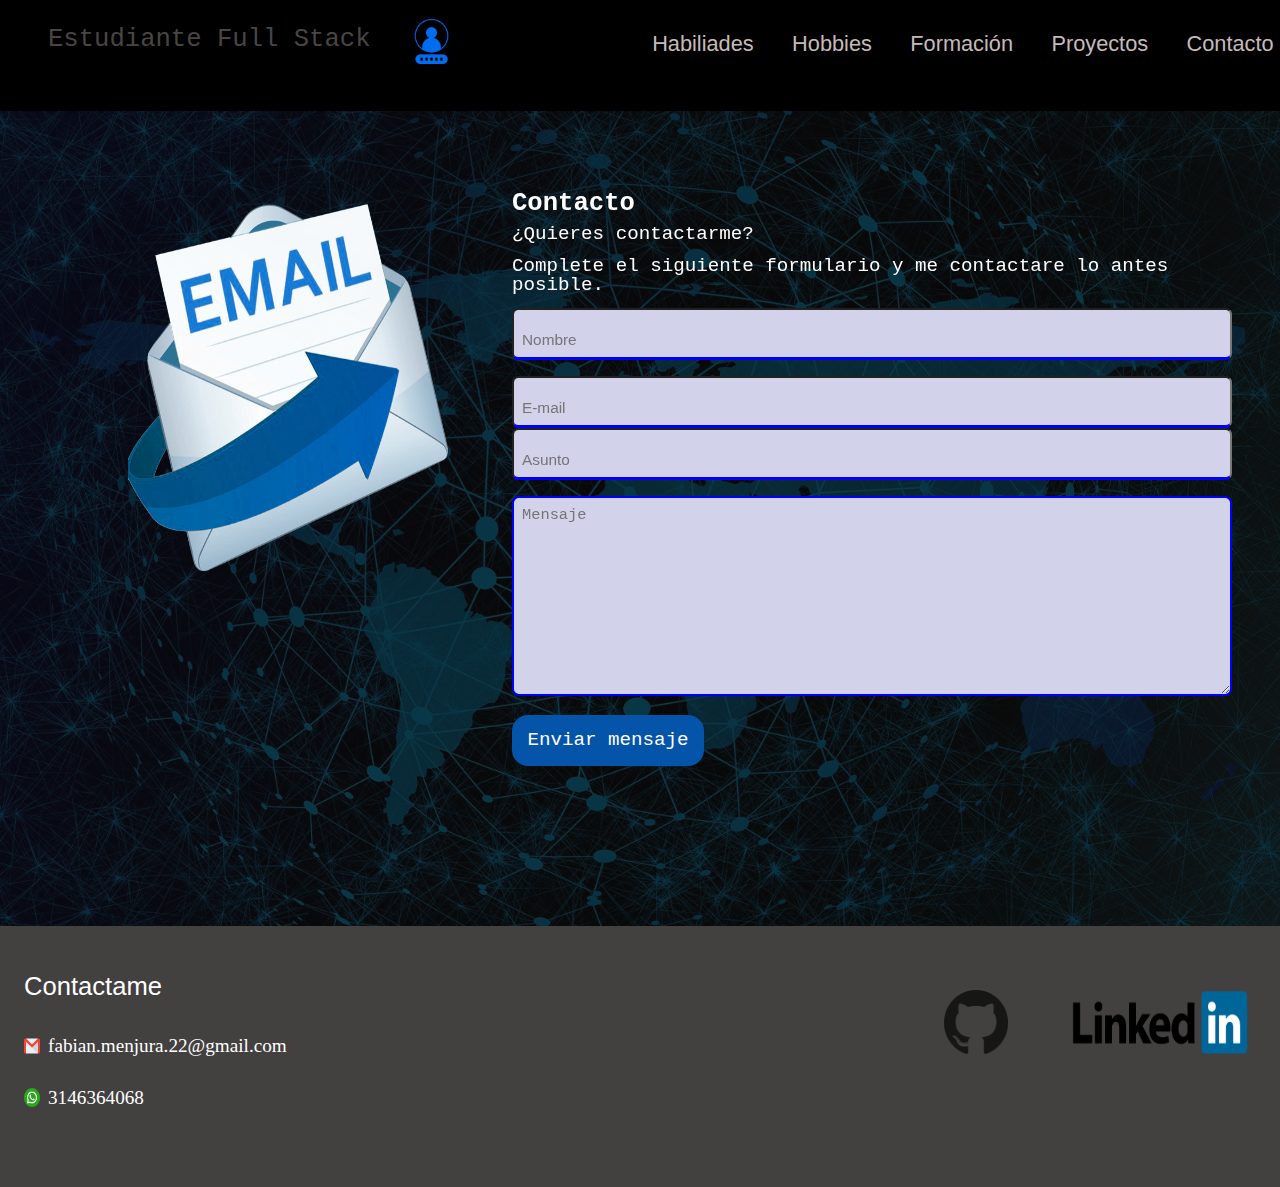
<file: contacto.html>
<!DOCTYPE html>
<html lang="en">
  <head>
    <meta charset="UTF-8" />
    <meta http-equiv="X-UA-Compatible" content="IE=edge" />
    <meta name="viewport" content="width=device-width, initial-scale=1.0" />
    <link rel="stylesheet" href="/estilos/sobreMi.css" />
    <link rel="stylesheet" href="/estilos/reset.css" />
    <link rel="stylesheet" href="/estilos/contacto.css">
    <title>Document</title>
  </head>
  <body>
    <nav class="navegacion">
     
        <h3 class="tituloNav">Estudiante Full Stack</h3>

        <a href="/index.html"><img src="/imagenes/inicio.png" alt="imagen inicio" class="imgInicio"/></a>

        <ul class="listaNav">          
          <li><a href="/habilidades.html">Habiliades</a></li>
          <li><a href="/hobbies.html">Hobbies</a></li>
          <li><a href="/formacion.html">Formación</a></li>
          <li><a href="/proyectos.html">Proyectos</a></li>
          <li><a href="/contacto.html">Contacto</a></li>
      </div>
    </nav>
    <main>
        <section class="sectionContacto">
          <div class="containerContactame">

          
            <img
              class="imagenContactame"
              src="imagenes/correo.png"
              alt="imagen correo"
            />
            <div class="divContacto">
              <h2 class="tituloContactame">Contacto</h2>
              <p class="parrafoContactame">¿Quieres contactarme?</p>
              <p class="parrafoContactame">
                Complete el siguiente formulario y me contactare lo antes posible.
              </p>
              <form class="formularioContacto" action="">
                <div>
    
                  <input class="inputContactame" id="nombreImput" placeholder="Nombre" type="text" name="nombre" required/>
                  <p id="nombre" ></p>
                </div>
                <br />
                <input class="inputContactame" id="nombreEmail" placeholder="E-mail" type="email" name="email" required/>
                <br />
                <div >              
                  <input class="inputContactame" id="nombreAsunto" placeholder="Asunto" type="text" onchange="" name="asunto" required />
                  <p id="asunto"></p>
                </div>
                  <br />
                  <div>
                    <textarea  id="nombreTarea" placeholder="Mensaje" name="mensaje" class="inputMensaje" cols="30" rows="10" required ></textarea>
                    <p id="mensaje" ></p>
                  </div>
                    <br />
                <button href="/registroCocluido.html"  id="enviar" class="enviarFormulario" type="submit"   > Enviar mensaje</button>
              </form>
            </div>
          </div>
          </section>
    </main>
    <footer class="contactos">
        <div class="contenedorHeader">

            <h4 class="tituloFooter">Contactame</h4>
            <ul class="listaContactos">
                <li>
                    <img src="/imagenes/email.png" alt="imagen correo" class="imagenContacto">
                    <p class="parrafoContacto">fabian.menjura.22@gmail.com</p>

                </li>
                <li>
                    <img src="/imagenes/whatsapp (1).png" alt="imagen wtsp" class="imagenContacto">
                    <p class="parrafoContacto">3146364068</p>

                </li>
            </ul>
        </div>
        <div>
          <ul class="listaRedes">
            <li><a href="https://github.com/fabian-07-menjura"><img src="/imagenes/gitHub.png" alt="imagen de gitHub" class="imgGithub"></a></li>
            <li><a href="https://www.linkedin.com/in/fabian-menjura-1409ba216/"><img src="/imagenes/linkedin.png" alt="imagen de linkedin" class="imgLinkedin"></a></li>
          </ul>
        </div>
    </footer>
  </body>
</html>
</file>
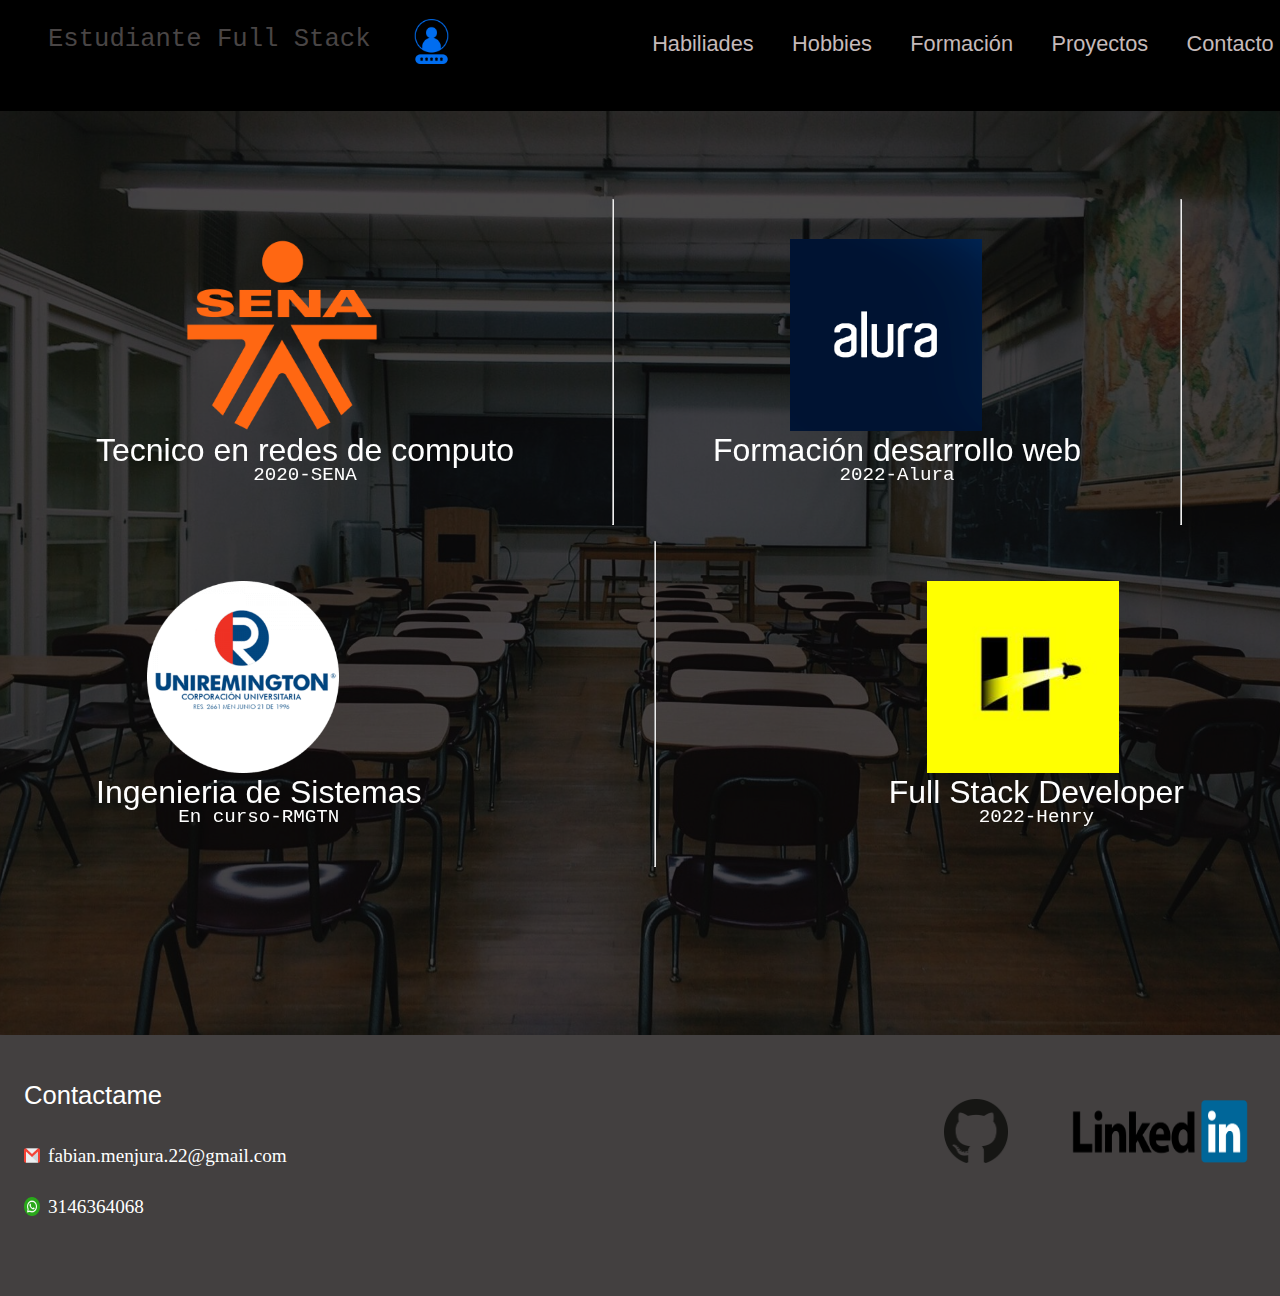
<file: formacion.html>
<!DOCTYPE html>
<html lang="en">
  <head>
    <meta charset="UTF-8" />
    <meta http-equiv="X-UA-Compatible" content="IE=edge" />
    <meta name="viewport" content="width=device-width, initial-scale=1.0" />
    <link rel="stylesheet" href="/estilos/sobreMi.css" />
    <link rel="stylesheet" href="/estilos/reset.css" />
    <link rel="stylesheet" href="/estilos/formacion.css">
    <title>Formacion</title>
  </head>
  <body>
    <nav class="navegacion">
     
        <h3 class="tituloNav">Estudiante Full Stack</h3>

        <a href="/index.html"><img src="/imagenes/inicio.png" alt="imagen inicio" class="imgInicio"/></a>


        <ul class="listaNav">
          <!-- <li><a href="">Sobre mi</a></li> -->
          <li><a href="/habilidades.html">Habiliades</a></li>
          <li><a href="/hobbies.html">Hobbies</a></li>
          <li><a href="/formacion.html">Formación</a></li>
          <li><a href="/proyectos.html">Proyectos</a></li>
          <li><a href="/contacto.html">Contacto</a></li>
      </div>
    </nav>
    <main class="formacion">
        <section class="sectionFormacion">
            <ul class="listaFormacion">
              <li>
                <img src="imagenes/sena.png" alt="imagen sena" class="imgSena" />
                <h4>Tecnico en redes de computo</h4>
                <p>2020-SENA</p>
              </li>
              <hr>
              <li>
                <img src="imagenes/alura.png" alt="imagen alura" class="imgAlura"/>
                <h4>Formación desarrollo web</h4>
                <p>2022-Alura</p>
              </li>
              <hr>
              <li>
                <img
                  src="imagenes/remington.png"
                  alt="imagen remington"
                  class="imgRemington"
                />
                <h4>Ingenieria de Sistemas</h4>
                <p>En curso-RMGTN</p>
              </li>
              <hr>
              <li>
                <img
                  src="imagenes/henry.jpg"
                  alt="imagen Henry"
                  class="imgHenry"
                />
                <h4>Full Stack Developer</h4>
                <p>2022-Henry</p>
              </li>
            </ul>
          </section>
    </main>
    <footer class="contactos">
        <div class="contenedorHeader">

            <h4 class="tituloFooter">Contactame</h4>
            <ul class="listaContactos">
                <li>
                    <img src="/imagenes/email.png" alt="imagen correo" class="imagenContacto">
                    <p class="parrafoContacto">fabian.menjura.22@gmail.com</p>

                </li>
                <li>
                    <img src="/imagenes/whatsapp (1).png" alt="imagen wtsp" class="imagenContacto">
                    <p class="parrafoContacto">3146364068</p>

                </li>
            </ul>
        </div>
        <div>
          <ul class="listaRedes">
            <li><a href="https://github.com/fabian-07-menjura"><img src="/imagenes/gitHub.png" alt="imagen de gitHub" class="imgGithub"></a></li>
            <li><a href="https://www.linkedin.com/in/fabian-menjura-1409ba216/"><img src="/imagenes/linkedin.png" alt="imagen de linkedin" class="imgLinkedin"></a></li>
          </ul>
        </div>
    </footer>
    
    


  </body>
</html>
</file>
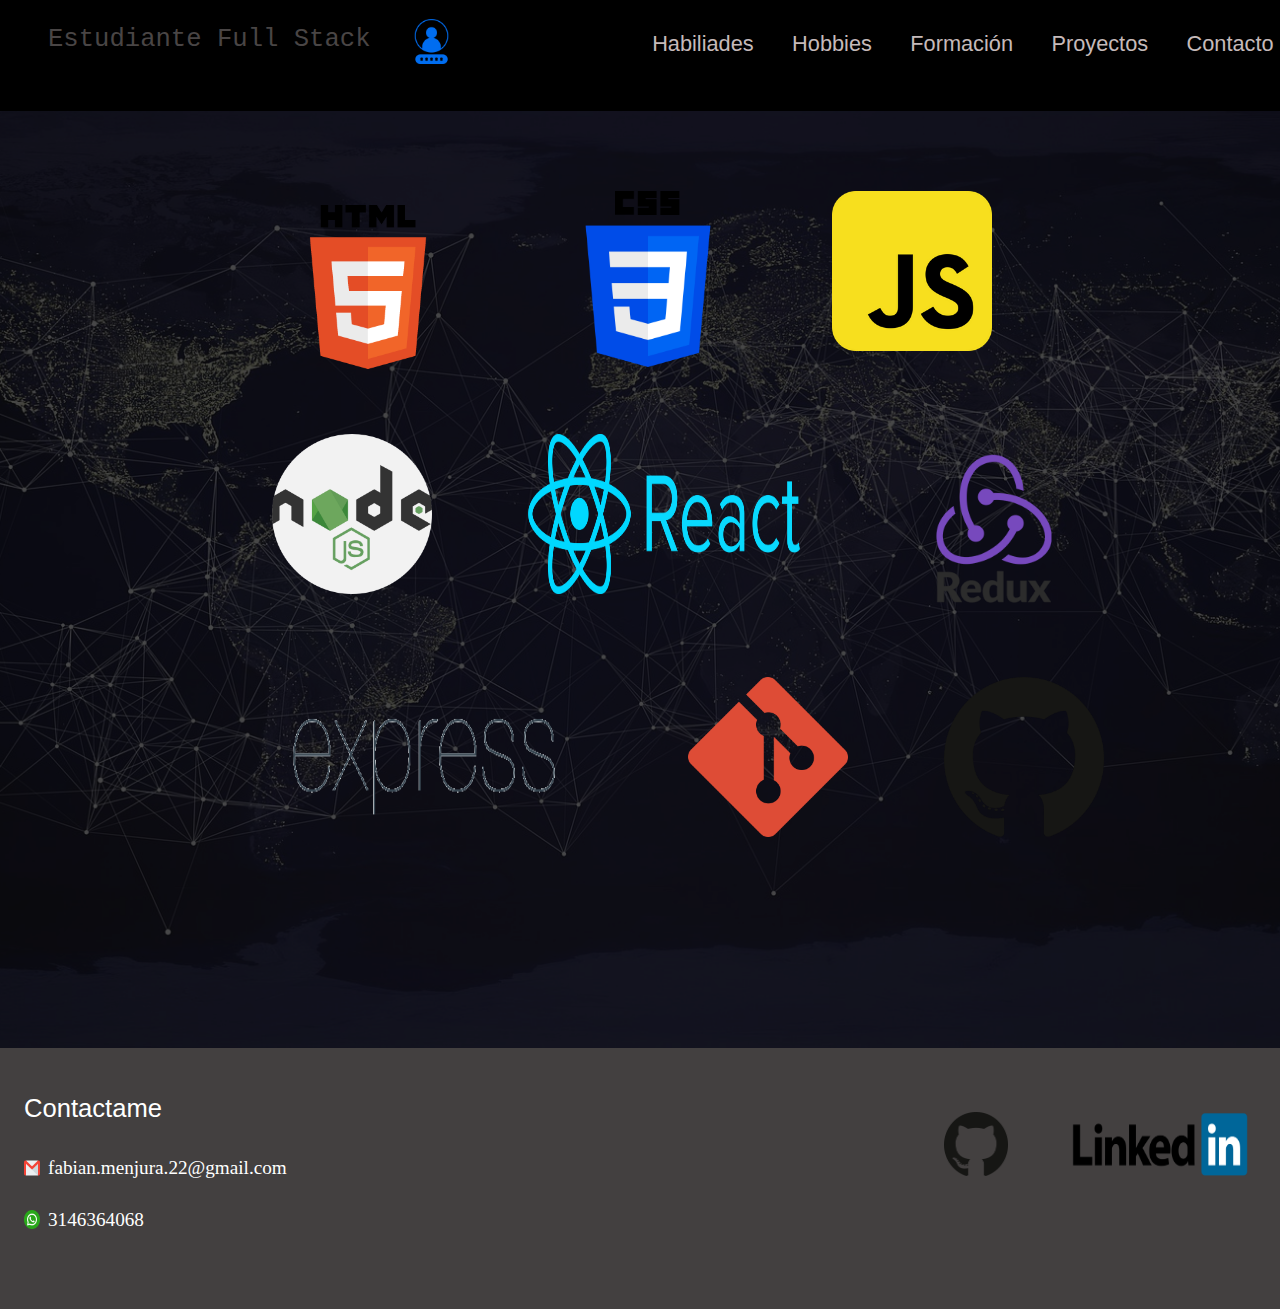
<file: habilidades.html>
<!DOCTYPE html>
<html lang="en">
  <head>
    <meta charset="UTF-8" />
    <meta http-equiv="X-UA-Compatible" content="IE=edge" />
    <meta name="viewport" content="width=device-width, initial-scale=1.0" />
    <link rel="stylesheet" href="/estilos/sobreMi.css" />
    <link rel="stylesheet" href="/estilos/reset.css" />
    <link rel="stylesheet" href="/estilos/habilidades.css">
    <link
    rel="stylesheet"
    href="https://cdnjs.cloudflare.com/ajax/libs/animate.css/4.1.1/animate.min.css"
  />
    <title>Habilidades</title>
  </head>
  <body>
    <nav class="navegacion">
     
        <h3 class="tituloNav">Estudiante Full Stack</h3>

        <a href="/index.html"><img src="/imagenes/inicio.png" alt="imagen inicio" class="imgInicio"/></a>

        <ul class="listaNav">          
          <li><a href="/habilidades.html">Habiliades</a></li>
          <li><a href="/hobbies.html">Hobbies</a></li>
          <li><a href="/formacion.html">Formación</a></li>
          <li><a href="/proyectos.html">Proyectos</a></li>
          <li><a href="/contacto.html">Contacto</a></li>
      </div>
    </nav>
    <main class="habilidades">
        <div class="contenedorHabilidades">

            <ul class="listaHabilidades animate__animated animate__shakeX">
                <li ><img src="/imagenes/html.png" alt="imagen html" class="htmlHabilidades"></li>
                <li ><img src="/imagenes/css.png" alt="imagen css" class="cssHabilidades"></li>
                <li><img src="/imagenes/js.webp" alt="imagen js" class="jsHabilidades"></li>
                <li><img src="/imagenes/node.png" alt="imagen node" class="nodeHabilidades"></li>
                <li><img src="/imagenes/reactjs.png" alt="imagen react" class="reactHabilidades"></li>
                <li><img src="/imagenes/redux.png" alt="imagen redux" class="reduxHabilidades"></li>
                <li><img src="/imagenes/Expressjs.png" alt="imagen express" class="expressHabilidades"></li>
                <li><img src="/imagenes/git.png" alt="imagen de git" class="gitHabilidades"></li>
                <li><img src="/imagenes/gitHub.png" alt="imagen de gitHub" class="gitHubImagen"></li>
            </ul>
        </div>
    </main>
    <footer class="contactos">
        <div class="contenedorHeader">

            <h4 class="tituloFooter">Contactame</h4>
            <ul class="listaContactos">
                <li>
                    <img src="/imagenes/email.png" alt="imagen correo" class="imagenContacto">
                    <p class="parrafoContacto">fabian.menjura.22@gmail.com</p>

                </li>
                <li>
                    <img src="/imagenes/whatsapp (1).png" alt="imagen wtsp" class="imagenContacto">
                    <p class="parrafoContacto">3146364068</p>

                </li>
            </ul>
        </div>
        <div>
          <ul class="listaRedes">
            <li><a href="https://github.com/fabian-07-menjura"><img src="/imagenes/gitHub.png" alt="imagen de gitHub" class="imgGithub"></a></li>
            <li><a href="https://www.linkedin.com/in/fabian-menjura-1409ba216/"><img src="/imagenes/linkedin.png" alt="imagen de linkedin" class="imgLinkedin"></a></li>
          </ul>
        </div>
    </footer>
    
  </body>
</html>
</file>
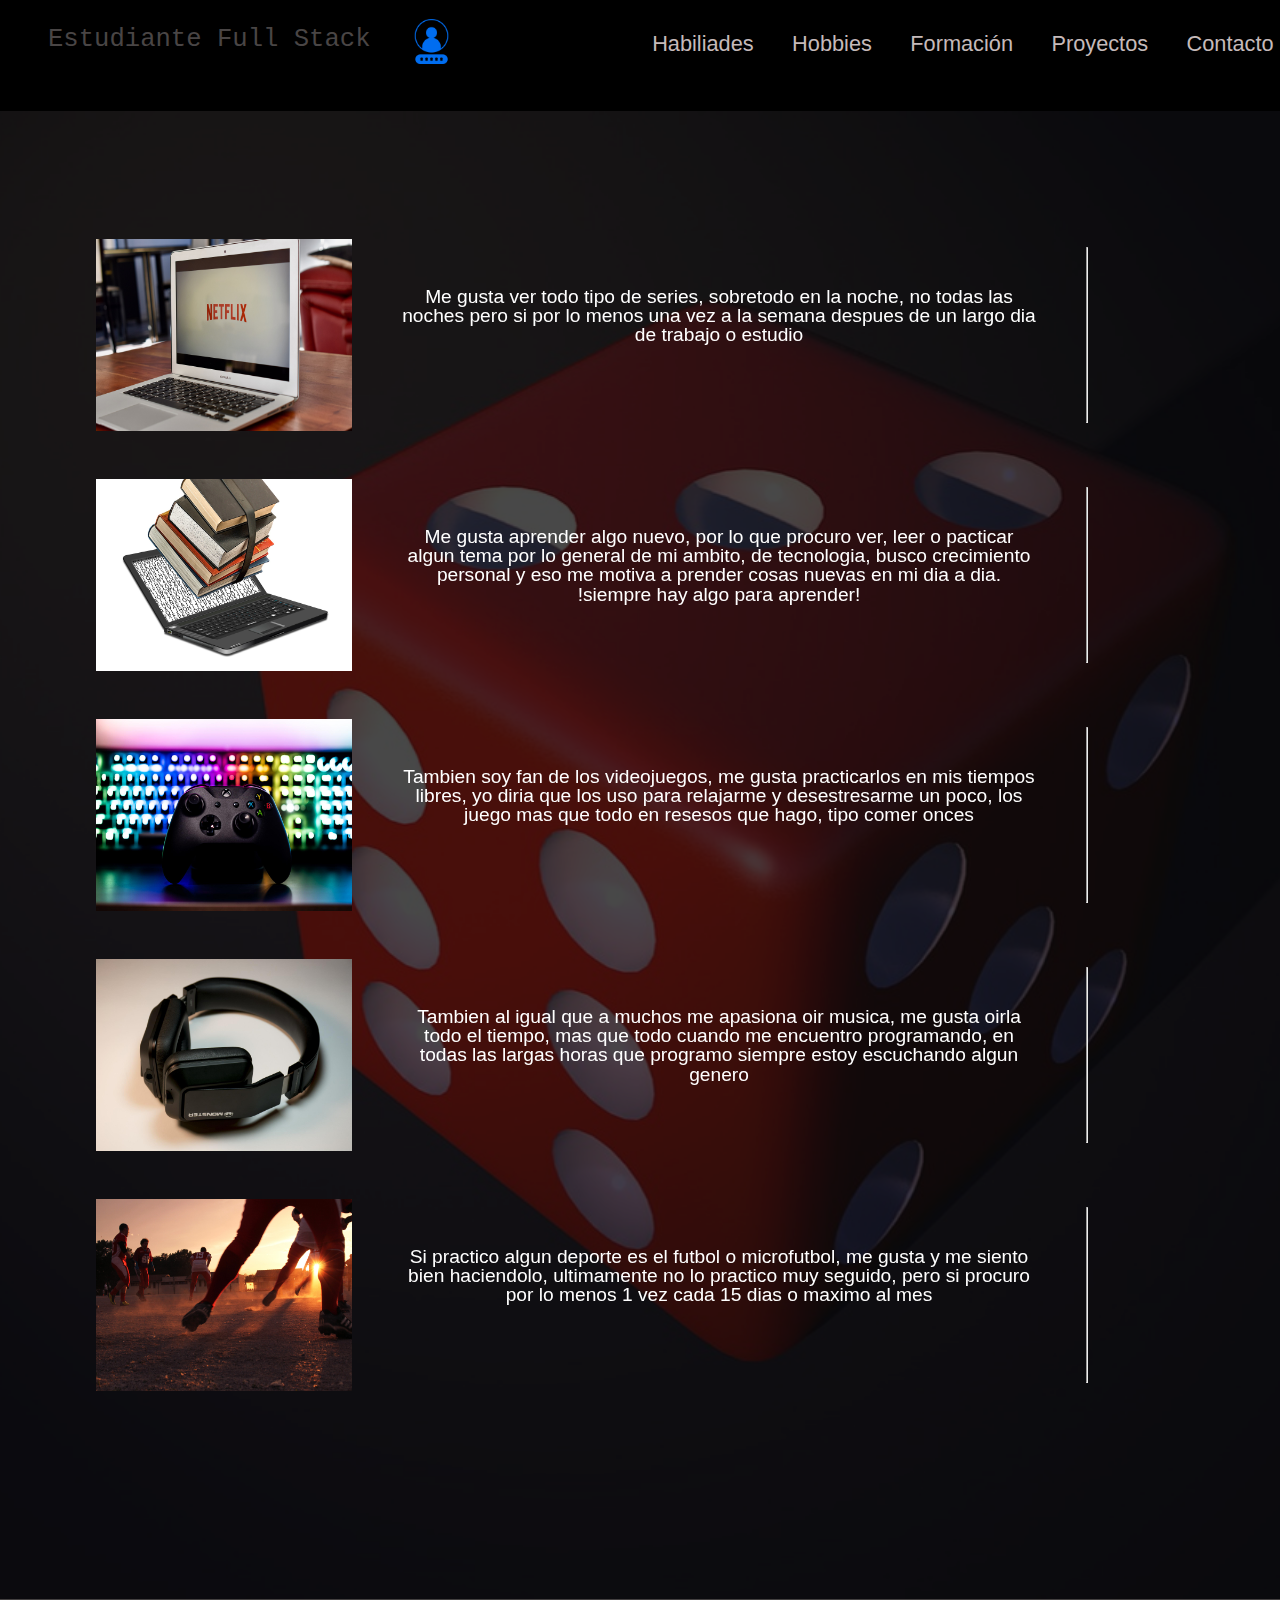
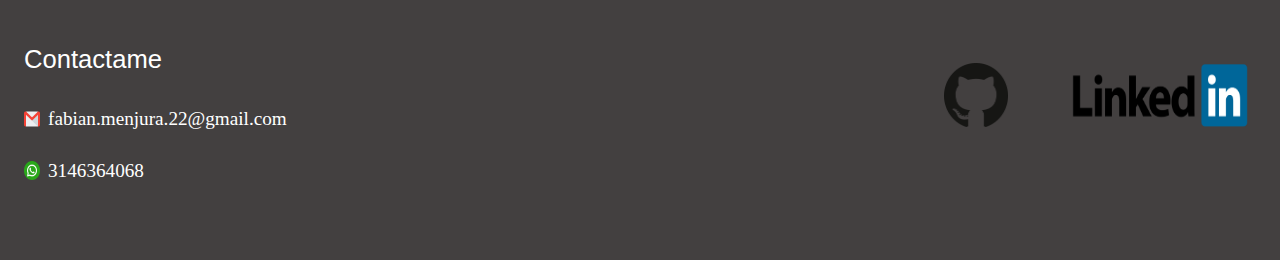
<file: hobbies.html>
<!DOCTYPE html>
<html lang="en">
  <head>
    <meta charset="UTF-8" />
    <meta http-equiv="X-UA-Compatible" content="IE=edge" />
    <meta name="viewport" content="width=device-width, initial-scale=1.0" />
    <link rel="stylesheet" href="/estilos/sobreMi.css" />
    <link rel="stylesheet" href="/estilos/reset.css" />
    <link rel="stylesheet" href="/estilos/hobbies.css">
    <title>Hobbies</title>
  </head>
  <body>
    <nav class="navegacion">
     
        <h3 class="tituloNav">Estudiante Full Stack</h3>

        <a href="/index.html"><img src="/imagenes/inicio.png" alt="imagen inicio" class="imgInicio"/></a>

        <ul class="listaNav">          
          <li><a href="/habilidades.html">Habiliades</a></li>
          <li><a href="/hobbies.html">Hobbies</a></li>
          <li><a href="/formacion.html">Formación</a></li>
          <li><a href="/proyectos.html">Proyectos</a></li>
          <li><a href="/contacto.html">Contacto</a></li>
      </div>
    </nav>
    <main class="hobbies">
        <div class="ContenedorHobbies">
         <ul class="listaHobbies">
            <li><img src="/imagenes/verSeries.jpg" alt="imagen de ver series"><p>Me gusta ver todo tipo de series, sobretodo en la noche, no todas las noches pero si por lo menos una vez a la semana despues de un largo dia de trabajo o estudio
                <hr>
            </p></li>
            <li><img src="/imagenes/aprender.jpg" alt="imagen de aprender"><p>Me gusta aprender algo nuevo, por lo que procuro ver, leer o pacticar algun tema  por lo general de mi ambito, de tecnologia, busco crecimiento personal y eso me motiva a prender cosas nuevas en mi dia a dia.
                <br>
                !siempre hay algo para aprender!
                <hr>                
            </p></li>
            <li><img src="/imagenes/videoJuegos.jpg" alt="imagen de videoJuegos"><p>Tambien soy fan de los videojuegos, me gusta practicarlos en mis tiempos libres, yo diria que los uso para relajarme y desestresarme un poco, los juego mas que todo en resesos que hago, tipo comer onces
                <hr>
            </p></li>
            <li><img src="/imagenes/oirMusica.jpg" alt="imagen de musica"><p>Tambien al igual que a muchos me apasiona oir musica, me gusta oirla todo el tiempo, mas que todo cuando me encuentro programando, en todas las largas horas que programo siempre estoy escuchando algun genero
                <hr>
            </p></li>
            <li><img src="/imagenes/futbol.jpg" alt="imagen de futbol"><p>Si practico algun deporte es el futbol o microfutbol, me gusta y me siento bien haciendolo, ultimamente no lo practico muy seguido, pero si procuro por lo menos 1 vez cada 15 dias o maximo al mes 
                <hr>
            </p></li>
         </ul>

        </div>

    </main>
    <footer class="contactos">
        <div class="contenedorHeader">

            <h4 class="tituloFooter">Contactame</h4>
            <ul class="listaContactos">
                <li>
                    <img src="/imagenes/email.png" alt="imagen correo" class="imagenContacto">
                    <p class="parrafoContacto">fabian.menjura.22@gmail.com</p>

                </li>
                <li>
                    <img src="/imagenes/whatsapp (1).png" alt="imagen wtsp" class="imagenContacto">
                    <p class="parrafoContacto">3146364068</p>

                </li>
            </ul>
        </div>
        <div>
            <ul class="listaRedes">
              <li><a href="https://github.com/fabian-07-menjura"><img src="/imagenes/gitHub.png" alt="imagen de gitHub" class="imgGithub"></a></li>
              <li><a href="https://www.linkedin.com/in/fabian-menjura-1409ba216/"><img src="/imagenes/linkedin.png" alt="imagen de linkedin" class="imgLinkedin"></a></li>
            </ul>
          </div>
    </footer>
  </body>
</html>
</file>
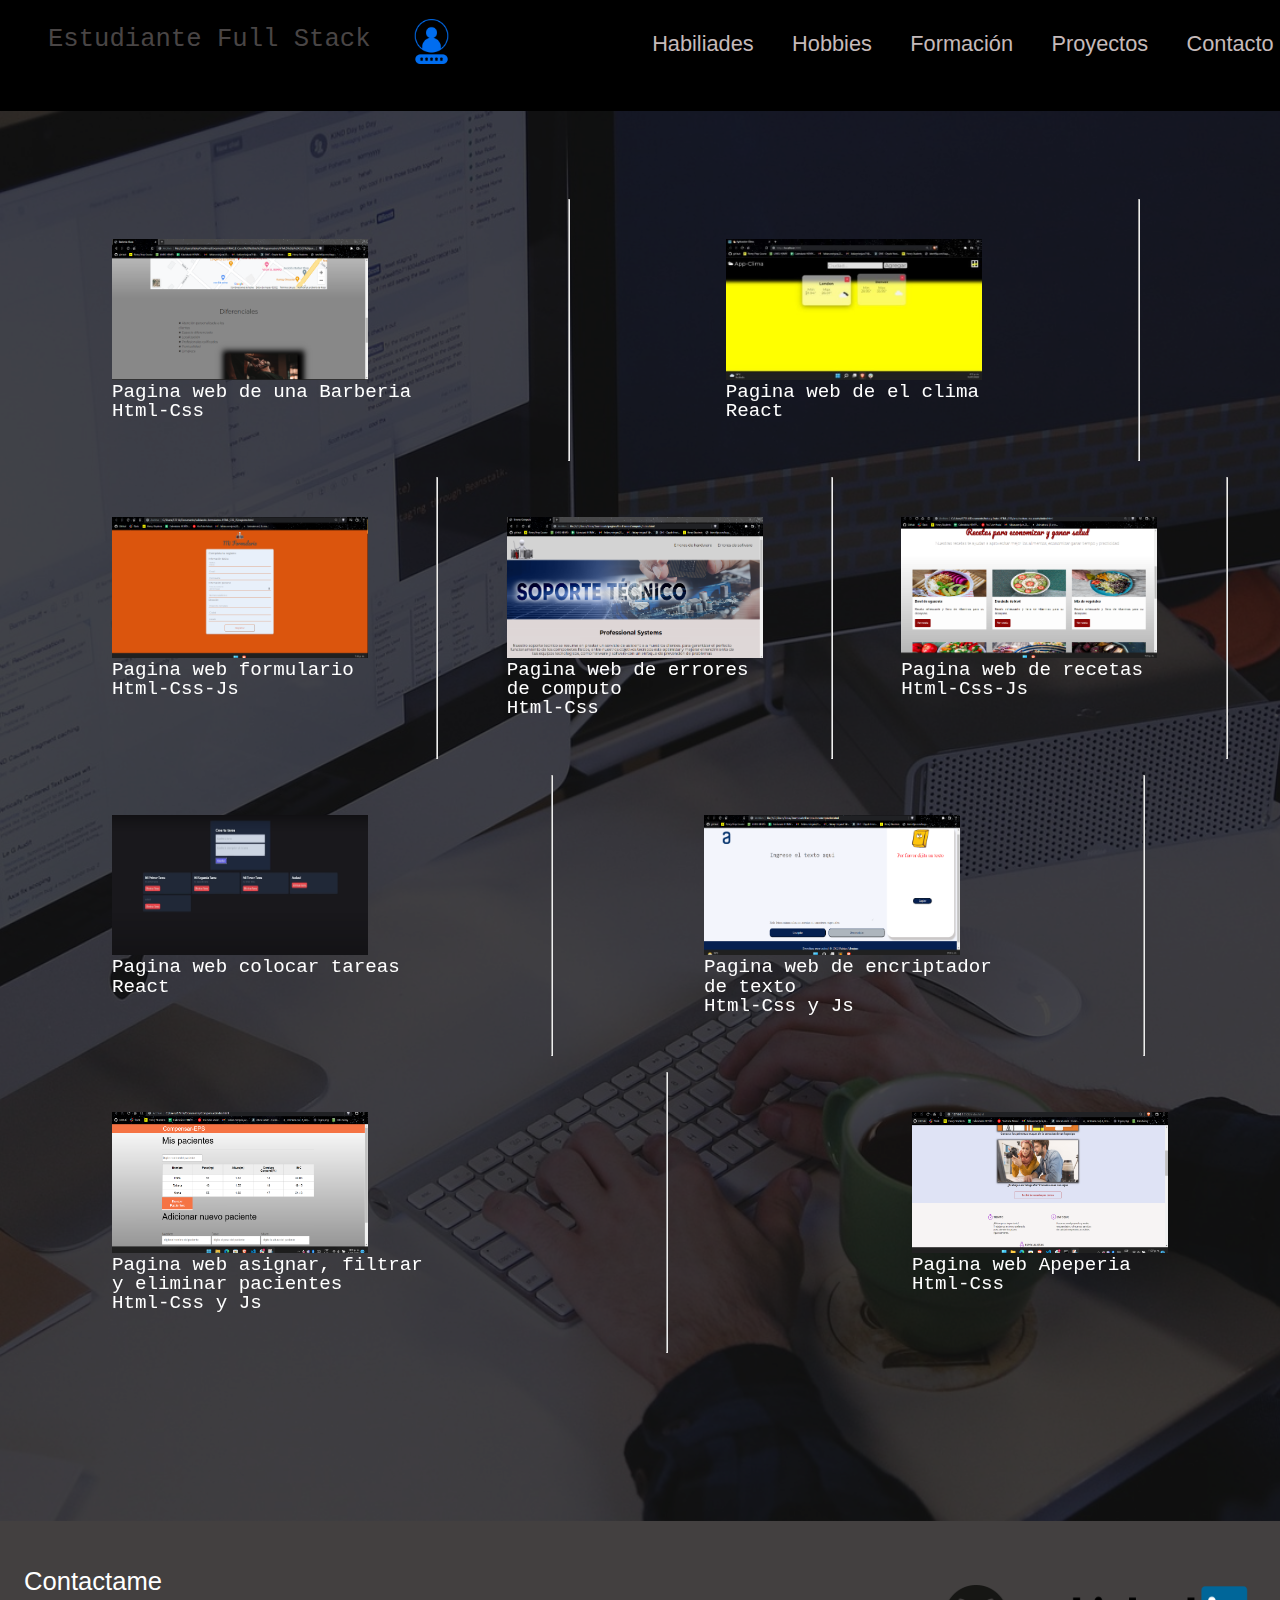
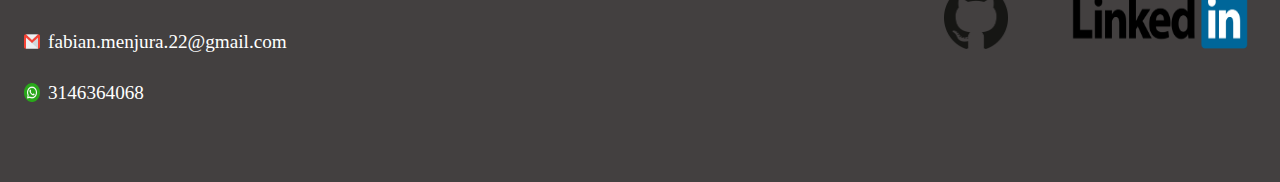
<file: proyectos.html>
<!DOCTYPE html>
<html lang="en">
  <head>
    <meta charset="UTF-8" />
    <meta http-equiv="X-UA-Compatible" content="IE=edge" />
    <meta name="viewport" content="width=device-width, initial-scale=1.0" />
    <link rel="stylesheet" href="/estilos/sobreMi.css" />
    <link rel="stylesheet" href="/estilos/reset.css" />
    <link rel="stylesheet" href="/estilos/proyectos.css">
    <title>Proyectos</title>
  </head>
  <body>
    <nav class="navegacion">
     
        <h3 class="tituloNav">Estudiante Full Stack</h3>

        <a href="/index.html"><img src="/imagenes/inicio.png" alt="imagen inicio" class="imgInicio"/></a>


        <ul class="listaNav">
          <!-- <li><a href="">Sobre mi</a></li> -->
          <li><a href="/habilidades.html">Habiliades</a></li>
          <li><a href="/hobbies.html">Hobbies</a></li>
          <li><a href="/formacion.html">Formación</a></li>
          <li><a href="/proyectos.html">Proyectos</a></li>
          <li><a href="/contacto.html">Contacto</a></li>
      </div>
    </nav>
    <main class="proyectos">
        <section class="sectionExperiencia">
            <ul class="listaExperiencia">
              <li>
                <img src="imagenes/Barberia.png" alt="pagina de barberia">
               <p id="parrafito"> Pagina web de una Barberia <br> Html-Css </p>
            </li>
            <hr>
         
            <li>
                <img src="imagenes/climaReact.jpeg" alt="pagina clima">
               <p> Pagina web de el clima 
                <br>
                React</p>
            </li>
            <hr>
            <li>
              <img src="imagenes/formulario.png" alt="pagina formulario web">
             <p> Pagina web formulario
              <br>Html-Css-Js
             </p>
          </li>
          <hr>
    
              <li>
                <img src="imagenes/ErroresComputo.png" alt="pagina errores">
                <p> Pagina web de errores <br> de computo
                    <br>
                    Html-Css  </p>
            </li>
            <hr>
            
       
            
              <li>
                <img src="imagenes/frutaYfruto.png" alt="pagina web futa y fruto">
               <p> Pagina web de recetas
                <br>Html-Css-Js
               </p>
            </li>
            <hr>
              <li>
                <img src="imagenes/tareasReact.png" alt="pagina web tareas">
               <p> Pagina web  colocar tareas
                <br>React
               </p>
            </li>
            <hr>
            <li>
              <img src="imagenes/Encriptador.png" alt="pagina de encriptador">
             <p > Pagina web de encriptador <br> de texto <br> Html-Css y Js</p>
          </li>
          <hr>
            <li>
              <img src="imagenes/compensar.png" alt="pagina de compensar">
             <p > Pagina web asignar, filtrar <br> y eliminar pacientes<br> Html-Css y Js</p>
          </li>
          <hr>
            <li>
              <img src="imagenes/apeperia.png" alt="pagina de apeperia">
             <p > Pagina web Apeperia<br> Html-Css </p>
          </li>
          
            </ul>
          </section>
    </main>
    <footer class="contactos">
        <div class="contenedorHeader">

            <h4 class="tituloFooter">Contactame</h4>
            <ul class="listaContactos">
                <li>
                    <img src="/imagenes/email.png" alt="imagen correo" class="imagenContacto">
                    <p class="parrafoContacto">fabian.menjura.22@gmail.com</p>

                </li>
                <li>
                    <img src="/imagenes/whatsapp (1).png" alt="imagen wtsp" class="imagenContacto">
                    <p class="parrafoContacto">3146364068</p>

                </li>
            </ul>
        </div>
        <div>
            <ul class="listaRedes">
              <li><a href="https://github.com/fabian-07-menjura"><img src="/imagenes/gitHub.png" alt="imagen de gitHub" class="imgGithub"></a></li>
              <li><a href="https://www.linkedin.com/in/fabian-menjura-1409ba216/"><img src="/imagenes/linkedin.png" alt="imagen de linkedin" class="imgLinkedin"></a></li>
            </ul>
          </div>
    </footer>
  </body>
</html>
</file>
<file: estilos/sobreMi.css>
body {
  font-family: "Helvetica Neue", "Helvetica", Helvetica, Arial, sans-serif;
}
.tituloNav {
  margin-top: 1.7rem;
  margin-left: 3rem;
  font-size: 2vw;
  color: rgb(73, 69, 69);
  font-family: "Inconsolata", monospace;
}
.imgInicio {
  width: 3.5vw;
}
.navegacion {
  background-color: black;
  display: flex;
  /* justify-content: space-around; */
  padding-bottom: 1.5rem;
}
.navegacion a {
  margin-left: 3vw;
  padding-top: 1.2rem;
}
.listaNav {
  display: flex;
  margin-left: 10rem;
  font-size: 1.8vw;
  margin-top: 2rem;
  margin-bottom: 2rem;
}

.listaNav li a {
  font-size: 1.7vw;
  text-decoration: none;
  color: rgb(197, 186, 186);
  font-family: "Helvetica Neue", "Helvetica", Helvetica, Arial, sans-serif;
}

.listaNav li a:hover {
  text-decoration: underline;
  color: #0454a9;
}

.sobreMi {
  background: url("/imagenes/fondoPrincipal.jpg") no-repeat center / cover;
  justify-content: space-between;
}
.containerSobreMi {
  display: flex;
  justify-content: space-between;
  padding-bottom: 10rem;
  background: rgba(11, 11, 11, 0.65);
  /* box-shadow: 0 8px 32px 0 black; */
  backdrop-filter: blur(0px);
}
.infoSobreMi {
  opacity: 0.8;
  width: 55rem;
  padding: 7rem 2rem 5rem;
  margin-left: 2rem;
  margin-top: 5rem;
  border-radius: 1rem;
}
.hola {
  font-size: 5rem;
  color: white;
  font-family: "Helvetica Neue", "Helvetica", Helvetica, Arial, sans-serif;
}
.tituloSobreMi {
  color: white;
  font-size: 2.5vw;
  margin-top: 3rem;
  justify-content: space-around;
  font-family: "Helvetica Neue", "Helvetica", Helvetica, Arial, sans-serif;
}
.divisor {
  background: white;
  width: 15rem;
  margin-left: 0rem;
}
.parrafoSobreMi {
  color: white;
  font-size: 2vw;
  margin-top: 3rem;
  /* font-family: "Inconsolata", monospace; */
  margin-right: 1rem;
}

.imgSobremi {
  border-radius: 100%;
  width: 18rem;
  height: 18rem;
  margin-right: 2rem;
  margin-top: 4rem;
}
.contactos {
  background-color: rgb(67, 64, 64);
  color: white;
  display: flex;
  justify-content: space-between;
}

.tituloFooter {
  font-family: "Helvetica Neue", "Helvetica", Helvetica, Arial, sans-serif;
  padding-top: 3rem;
  font-size: 2vw;
  margin-bottom: 2.3rem;
  margin-left: 1.5rem;
}
.listaContactos {
  margin-left: 1.5rem;
  padding-bottom: 3rem;
}
.listaContactos li {
  margin-right: 5rem;
  margin-bottom: 2rem;
  display: flex;
}
.imagenContacto {
  width: 1rem;
  margin-right: 0.5rem;
}
.parrafoContacto {
  font-size: 1.5vw;
  /* font-family: "Inconsolata", monospace; */
}
.listaRedes {
  display: flex;
  padding: 4rem 2rem 3rem;
}

.imgGithub {
  width: 4rem;
  height: 4rem;
  /* margin-left: 2rem; */
}
.imgLinkedin {
  width: 11rem;
  height: 4rem;
  margin-left: 4rem;
}
</file>
<file: estilos/contacto.css>
.sectionContacto {
  background: url("/imagenes/contactame.jpg") no-repeat center / cover;

  /* padding: 5rem 0 5rem 10rem; */
  /* display: flex; */
}
.containerContactame {
  display: flex;
  padding: 5rem 3rem 10rem 8rem;
  background: rgba(11, 11, 11, 0.75);
  /* box-shadow: 0 8px 32px 0 rgba(31, 38, 135, 0.37); */
  backdrop-filter: blur(0px);
}
.tituloContactame {
  font-family: "Inconsolata", monospace;
  font-size: 2vw;
  margin-bottom: 8px;
  color: white;
  font-weight: bold;
}
.parrafoContactame {
  font-family: "Inconsolata", monospace;
  /* font-size: 7rem; */
  font-size: 1.5vw;
  margin-bottom: 1vw;
  color: white;
}
.inputContactame {
  border-radius: 0.5vw;
  box-sizing: border-box;
  border-bottom: 3px solid blue;
  background-color: rgb(210, 210, 235);
  padding: 1.375rem 0.5rem 0.5rem;
  height: 3.25rem;
  width: 100%;
  font-size: 1.2vw;
}
/* .inputContactame::placeholder {
  visibility: hidden;
  color: #00000000;
} */
.inputContactame:focus {
  outline: black;
}

/* .input:not(:placeholder-shown) + .input-label,
.input:focus + .input-label {
  font-size: 0.875rem;
  top: 0.25rem;
  transition: all 0.25s;
} */

.inputMensaje {
  font-size: 1.2vw;
  box-sizing: border-box;
  border: 2px solid blue;
  padding: 0.5rem;
  border-radius: 7px;
  width: 100%;
  min-height: 3rem;
  background: rgb(210, 210, 235);
}
.inputMensaje:focus {
  outline: none;
}
/* .inputMensaje::placeholder {
  visibility: hidden;
} */

.imagenContactame {
  width: 25vw;
  height: 30vw;
  margin-right: 5vw;
}
.enviarFormulario {
  width: 15vw;
  height: 4vw;
  font-size: 1.5vw;
  background: #0454a9;
  color: white;
  border-radius: 1rem;
  border: none;
  font-family: "Inconsolata", monospace;
}

.enviarFormulario:hover {
  background: blue;
}
</file>
<file: estilos/formacion.css>
.formacion {
  background: url("/imagenes/formacion.jpg") no-repeat center / cover;
  /* padding: 3rem 2rem 3rem 2rem; */
}

.sectionFormacion {
  padding: 5rem 3rem 10rem;
  background: rgba(11, 11, 11, 0.75);
  /* box-shadow: 0 8px 32px 0 rgba(31, 38, 135, 0.37); */
  backdrop-filter: blur(0px);
}
.listaFormacion {
  display: flex;
  flex-wrap: wrap;
}
.listaFormacion li {
  margin: 3rem;
}
.listaFormacion li h4 {
  color: white;
  font-size: 2rem;
  font-family: "Helvetica Neue", "Helvetica", Helvetica, Arial, sans-serif;
}
.listaFormacion li p {
  font-family: "Inconsolata", monospace;
  color: white;
  font-size: 1.5vw;
  text-align: center;
}

.imgSena {
  width: 12rem;
  height: 12rem;
  margin-left: 7vw;
}
.imgAlura {
  width: 12rem;
  height: 12rem;
  margin-left: 6vw;
}
.imgRemington {
  width: 12rem;
  height: 12rem;
  margin-left: 4vw;
}
.imgHenry {
  width: 12rem;
  height: 12rem;
  margin-left: 3vw;
}
</file>
<file: estilos/habilidades.css>
.habilidades {
  background: url("/imagenes/habilidades.jpg") no-repeat center / cover;
}

.contenedorHabilidades {
  padding: 5rem 3rem 10rem;
  background: rgba(11, 11, 11, 0.75);
  /* box-shadow: 0 8px 32px 0 rgba(31, 38, 135, 0.37); */
  backdrop-filter: blur(0px);
}
.tituloHabilidades {
  font-size: 3vw;
  text-align: center;
  margin-bottom: 3rem;
  font-weight: bold;
  color: rgb(218, 211, 211);
  border: 2rem;
  padding-top: 2rem;
}
.listaHabilidades {
  display: flex;
  flex-wrap: wrap;
  /* align-items: center; */
  margin-left: 14rem;
}

.listaHabilidades li {
  margin-right: 6rem;
  margin-bottom: 3rem;
}
/* .listaHabilidades li img {
  width: 12rem;
  height: 10rem;

 
} */
.htmlHabilidades {
  width: 12rem;
  height: 12rem;
}
.cssHabilidades {
  width: 11rem;
  height: 11rem;
}
.jsHabilidades {
  width: 10rem;
  height: 10rem;
}
.nodeHabilidades {
  width: 10rem;
  height: 10rem;
}
.reactHabilidades {
  width: 17rem;
  height: 10rem;
}
.reduxHabilidades {
  width: 12rem;
  height: 12rem;
}
.expressHabilidades {
  width: 20rem;
  height: 10rem;
}
.gitHabilidades {
  width: 10rem;
  height: 10rem;
}
.gitHubImagen {
  width: 10rem;
  height: 10rem;
}
</file>
<file: estilos/hobbies.css>
.hobbies {
  background: url("/imagenes/hobbies.jpg") no-repeat center / cover;
}
.ContenedorHobbies {
  padding: 5rem 3rem 10rem;
  background: rgba(11, 11, 11, 0.75);
  /* box-shadow: 0 8px 32px 0 rgba(31, 38, 135, 0.37); */
  backdrop-filter: blur(0px);
}
.listaHobbies li {
  display: flex;
  margin: 3rem;
}
.listaHobbies li img {
  width: 16rem;
  height: 12rem;
}
.listaHobbies li p {
  font-family: "Helvetica Neue", "Helvetica", Helvetica, Arial, sans-serif;
  color: white;
  font-size: 1.5vw;
  text-align: center;
  margin: 3rem;
}
</file>
<file: estilos/proyectos.css>
.proyectos {
  background: url("/imagenes/proyectos.jpg") no-repeat center / cover;
}
.sectionExperiencia {
  padding: 5rem 3rem 10rem;
  background: rgba(11, 11, 11, 0.75);
  /* box-shadow: 0 8px 32px 0 rgba(31, 38, 135, 0.37); */
  backdrop-filter: blur(0px);
}
.listaExperiencia {
  display: flex;
  flex-wrap: wrap;
}
.listaExperiencia li {
  margin: 3rem 4rem 3rem 4rem;
}

.listaExperiencia li img {
  width: 20vw;
  height: 11vw;
}
.listaExperiencia li p {
  font-family: "Inconsolata", monospace;
  color: white;
  font-size: 1.5vw;
}
</file>
